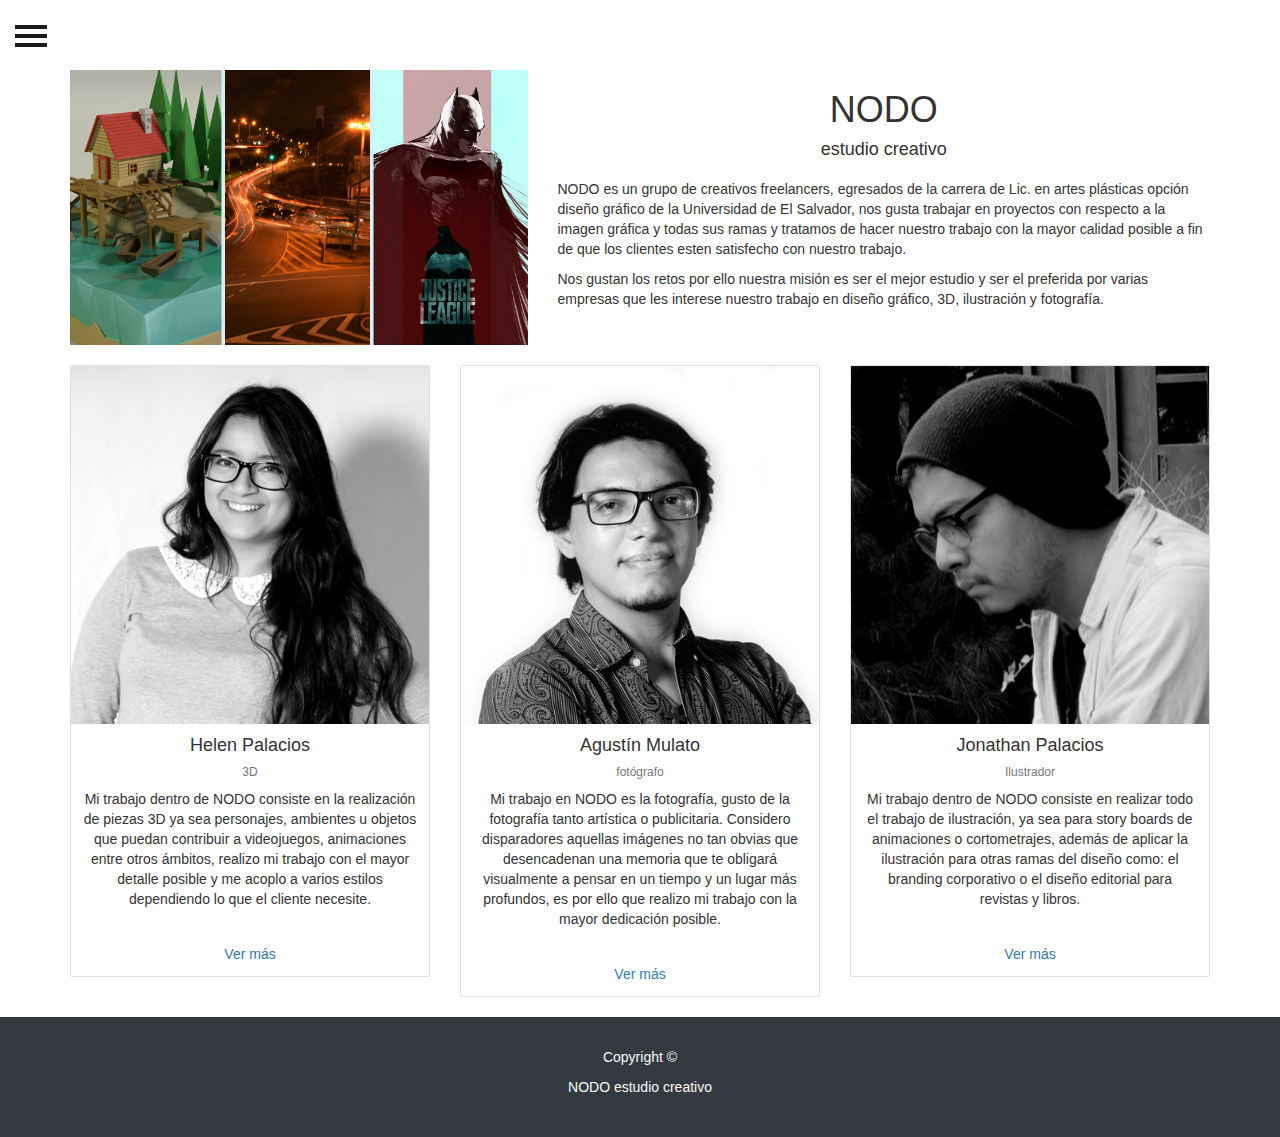
<file: index.html>
<!DOCTYPE html>
<html lang="en">

<head>
  <meta charset="utf-8">
  <meta name="viewport" content="width=device-width, initial-scale=1, shrink-to-fit=no">
  <meta name="description" content="">
  <meta name="author" content="">
  <title>NODO</title>
  <!-- Bootstrap core CSS-->
  <link href="css/bootstrap/bootstrap.css" rel="stylesheet">
  <link href="css/menu-sidebar.css" rel="stylesheet">
  <link href="css/style.css" rel="stylesheet">
</head>

<body>
  <div class="container-fluid nopadding">
    <div id="wrapper">
      <div class="overlay"></div>
      <nav class="navbar navbar-inverse navbar-fixed-top"
      id="sidebar-wrapper" role="navigation">
      <ul class="nav sidebar-nav">
        <li class="sidebar-brand">
          <a href="#">NODO</a>
        </li>
        <li><a href="views/helen.html">Helen Palacios</a></li>
<!--         se pone la ruta del perfil  -->
        <li><a href="views/agustin.html">Agust&iacute;n Mulato</a></li>
        <li><a href="views/jonathan.html">Jonathan Palacios</a></li>      
      </ul>
    </nav>


    <section id="page-content-wrapper">
      <button type="button" class="hamburger is-closed" data-toggle="offcanvas">
        <span class="hamb-top"></span>
        <span class="hamb-middle"></span>
        <span class="hamb-bottom"></span>
      </button>

      <article class="container">
        <div class="row">
          <div class="col-md-5">
            <img src="img/trabajosnodo.jpg" class="adaptar img-fluid">
          </div>
          <div class="col-md-7">
            <h1 class="section-heading">NODO</h1>
            <h4 class="section-heading">estudio creativo</h4>
            <br>
            <p class="">NODO es un grupo de creativos freelancers, egresados de la carrera de Lic. en artes plásticas opción diseño gráfico de la Universidad de El Salvador, nos gusta trabajar en proyectos con respecto a la imagen gráfica y todas sus ramas y tratamos de hacer nuestro trabajo con la mayor calidad posible a fin de que los clientes esten satisfecho con nuestro trabajo.</p>
            <p class="">Nos gustan los retos por ello nuestra misión es ser el mejor estudio y ser el preferida por varias empresas que les interese nuestro trabajo en diseño gráfico, 3D, ilustración y fotografía.</p>
            <br>

          </div>
        </div>
        <br>
        <div class="row">
          <div class="col-md-4">
           <div class="card text-center">
            <img class="adaptar img-fluid" src="img/helen.jpg">
            <div class="card-body">
              <h4 class="section-heading">Helen Palacios</h4>
              <h6 class="text-muted">3D</h6>
              <p>Mi trabajo dentro de NODO consiste en la realización de piezas 3D ya sea personajes, ambientes u objetos que puedan contribuir a videojuegos, animaciones entre otros ámbitos, realizo mi trabajo con el mayor detalle posible y me acoplo a varios estilos dependiendo lo que el cliente necesite.
              </p>
            </div>
            <div class="card-footer">
              <a href="#">Ver m&aacute;s</a>
              </div>
          </div>
        </div>
        <div class="col-md-4">
         <div class="card text-center">
          <img class="adaptar img-fluid" src="img/agustin.jpg">
          <div class="card-body">
            <h4 class="section-heading">Agust&iacute;n Mulato</h4>
            <h6 class="text-muted">fot&oacute;grafo</h6>
            <p>Mi trabajo en NODO es la fotografía, gusto de la fotografía tanto artística o publicitaria. Considero disparadores aquellas imágenes no tan obvias que desencadenan una memoria que te obligará visualmente a pensar en un tiempo y un lugar más profundos, es por ello que realizo mi trabajo con la mayor dedicación posible.</p>
          </div>
          <div class="card-footer">
            <a href="#">Ver m&aacute;s</a>
          </div>
        </div>
      </div>
      <div class="col-md-4">
       <div class="card text-center">
        <img class="adaptar img-fluid" src="img/jonathan.jpg">
        <div class="card-body">
          <h4 class="section-heading">Jonathan Palacios</h4>
          <h6 class="text-muted">Ilustrador</h6>
          <p>Mi trabajo dentro de NODO consiste en realizar todo el trabajo de ilustración, ya sea para story boards de animaciones o cortometrajes, además de aplicar la ilustración para otras ramas del diseño como: el branding corporativo o el diseño editorial para revistas y libros.
        </p>
        </div>
        <div class="card-footer">
          <a href="#">Ver m&aacute;s</a>
        </div>
      </div>
    </div>

  </div>

</article>
<br>
<footer class="py-5 bg-dark">
  <div class="container">
    <p class="m-0 text-center text-white">Copyright &copy;</p>
    <p class="m-0 text-center text-white">NODO estudio creativo</p>
  </div>
</footer>
</section>
</div>
</div>

<!-- Bootstrap core JavaScript-->
<script src="js/jquery/jquery-1.12.4.js"></script>
<script src="js/bootstrap/bootstrap.js"></script>
<script type="text/javascript">
  $(document).ready(function () {
    var trigger = $('.hamburger'),
    overlay = $('.overlay'),
    isClosed = false;

    trigger.click(function () {
      hamburger_cross();      
    });

    function hamburger_cross() {

      if (isClosed == true) {          
        overlay.hide();
        trigger.removeClass('is-open');
        trigger.addClass('is-closed');
        isClosed = false;
      } else {   
        overlay.show();
        trigger.removeClass('is-closed');
        trigger.addClass('is-open');
        isClosed = true;
      }
    }

    $('[data-toggle="offcanvas"]').click(function () {
      $('#wrapper').toggleClass('toggled');
    });  
  });
</script> 
</div>
</body>

</html>
</file>
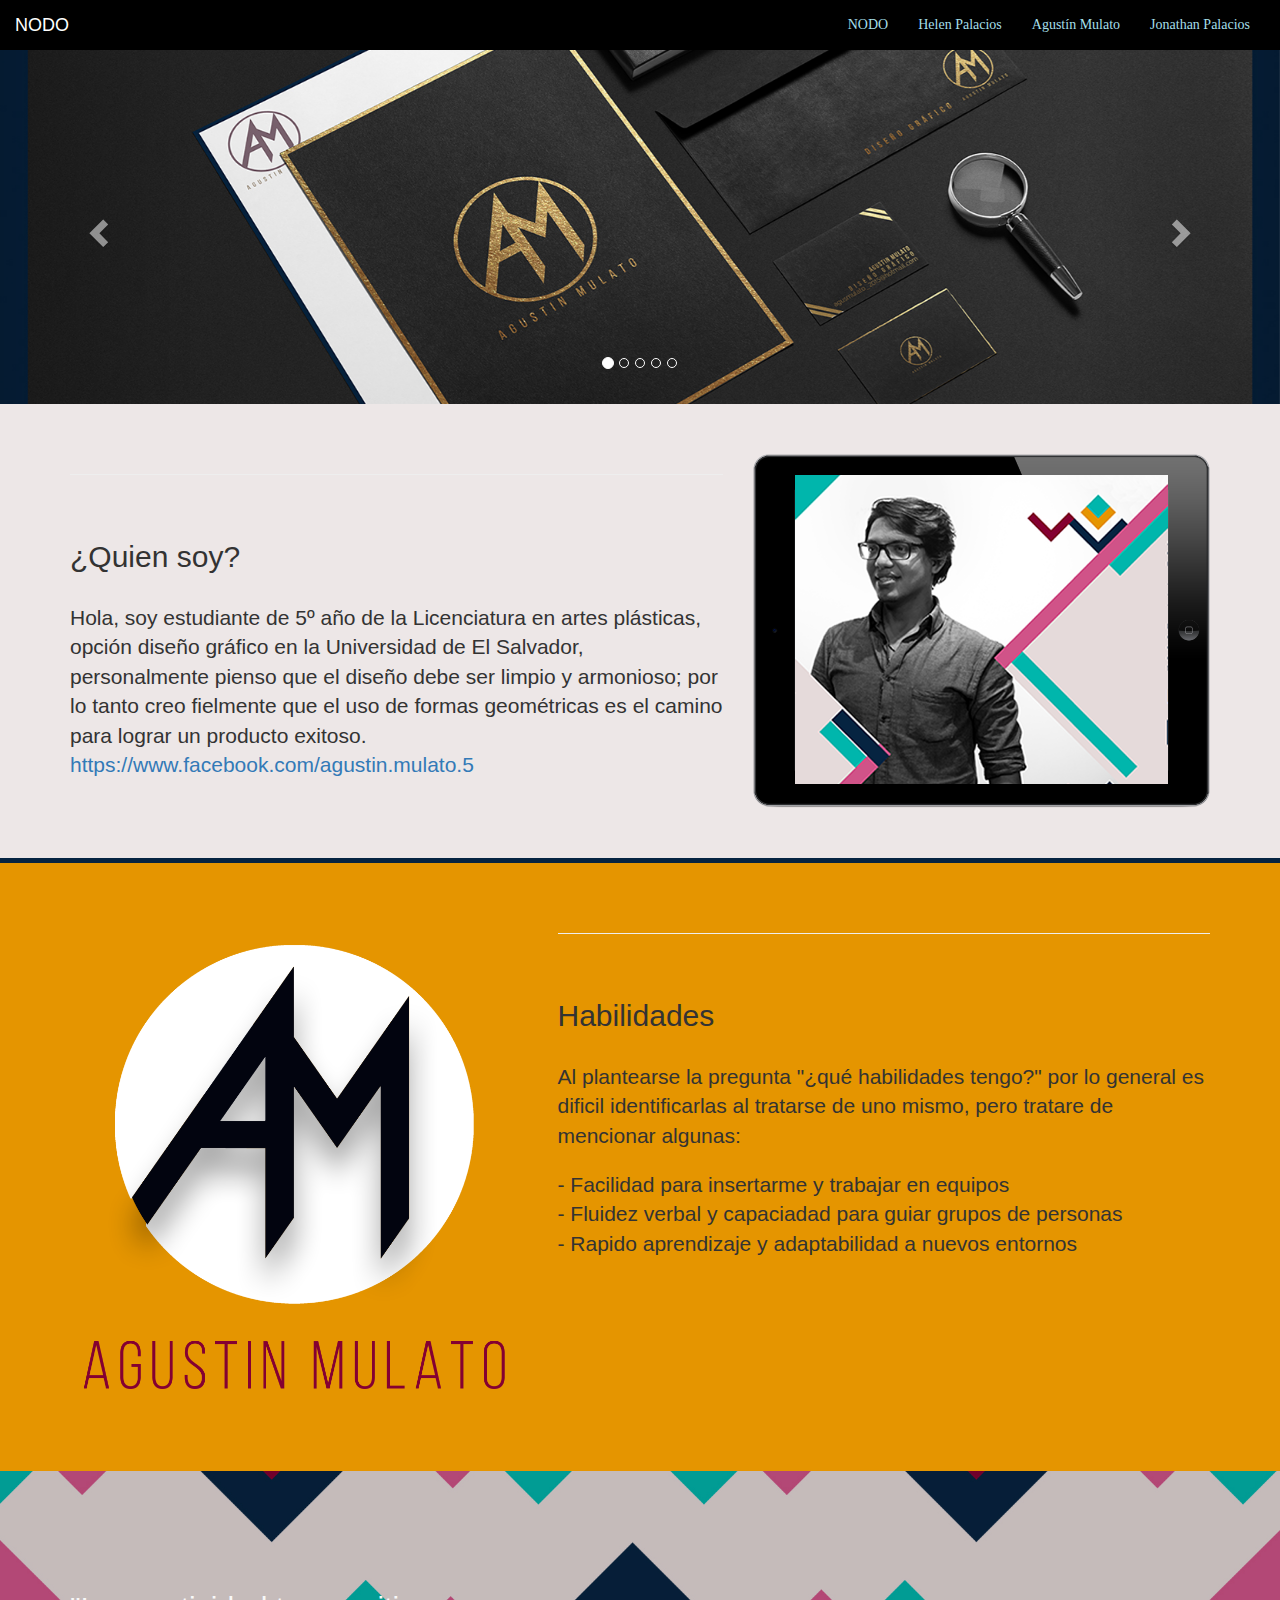
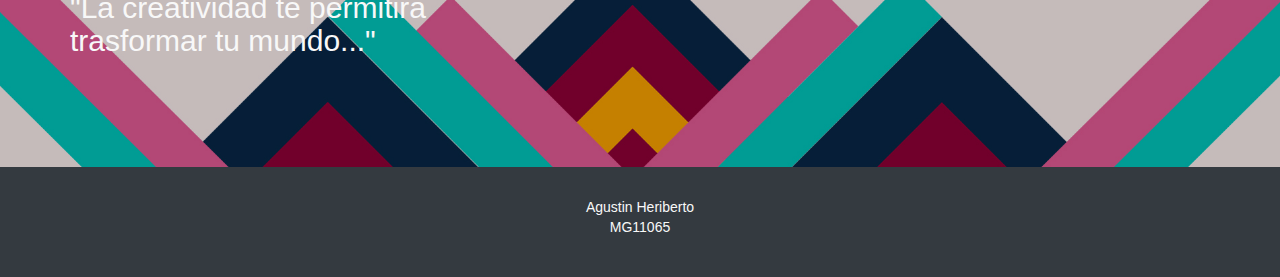
<file: views/agustin.html>
<!DOCTYPE html>
<html lang="en">

<head>
  <meta charset="utf-8">
  <meta name="viewport" content="width=device-width, initial-scale=1, shrink-to-fit=no">
  <meta name="description" content="">
  <meta name="author" content="">
  <title>Agustin Mulato</title>
  <!-- Bootstrap core CSS-->
  <link href="../css/bootstrap/bootstrap.css" rel="stylesheet">
  <link href="../css/menu-sidebar.css" rel="stylesheet">
  <link href="../css/style.css" rel="stylesheet">
</head>

<body>
  <div class="container-fluid nopadding">
    <header>
      <nav class="navbar navbar-inverse" role="navigation">
				<div class="navbar-header">
					<button type="button" class="navbar-toggle" data-toggle="collapse" data-target=".navbar-ex1-collapse">
						<span class="sr-only"> Desplegar navegaci&oacute;n</span>
						<span class="icon-bar"></span>
						<span class="icon-bar"></span>
						<span class="icon-bar"></span>
					</button>
					<a class="navbar-brand" href="#">NODO</a>
				</div>
				<div class="collapse navbar-collapse navbar-ex1-collapse">
					<ul class="nav navbar-nav pull-right w100">
						<li><a href="../index.html">NODO</a></li>
            <li><a href="helen.html">Helen Palacios</a></li>
						<li><a href="#" class="active">Agust&iacute;n Mulato</a></li>
            <li><a href="jonathan.html">Jonathan Palacios</a></li>
					</ul>
				</div>
			</div>
		</nav>
    <section>
      <article id="mislide" class="carousel slide">
        <!-- estas seran mis puntitos -->
        <ol class="carousel-indicators">
          <li class="active" data-target="#mislide" data-slide-to="0"></li>
          <li data-target="#mislide" data-slide-to="1"></li>
          <li data-target="#mislide" data-slide-to="2"></li>
          <li data-target="#mislide" data-slide-to="3"></li>
          <li data-target="#mislide" data-slide-to="4"></li>
        </ol>
        <!-- estas seran mis imagenes -->
        <div class="carousel-inner">
          <div class="item active">
            <img src="../img/ag1.jpg" class="adaptar">
          </div>
          <div class="item">
            <img src="../img/cr1.jpg" class="adaptar">
          </div>
          <div class="item">
            <img src="../img/cr2.jpg" class="adaptar">
          </div>
          <div class="item">
            <img src="../img/cr3.jpg" class="adaptar">
          </div>
          <div class="item">
            <img src="../img/cr4.jpg" class="adaptar">
          </div>
        </div>
        <!-- estas seran mis flechitas -->
        <a href="#mislide"
        class="left carousel-control"
        data-slide="prev">
        <span class="glyphicon glyphicon-chevron-left"></span>
      </a>
      <a  href="#mislide"
      class="right carousel-control"
      data-slide="next">
      <span class="glyphicon glyphicon-chevron-right"></span>
    </a>
  </article>
</section>

</header>
<section>
  <article class="content-section-a">
  <div class="container">
    <div class="row">
      <div class="col-md-7">
        <hr class="section-heading-spacer">
        <br>
        <h2 class="section-heading">¿Quien soy?</h2>
        <br>
        <p class="lead">Hola, soy estudiante de 5º año de la Licenciatura en artes plásticas, opción diseño gráfico en la Universidad de El Salvador, personalmente pienso que el diseño debe ser limpio y armonioso; por lo tanto creo fielmente que el uso de formas geométricas es el camino para lograr un producto exitoso.  <a href="#">https://www.facebook.com/agustin.mulato.5</a>
        </p>
      </div>
      <div class="col-md-5">
        <img src="../img/ipad1.png" class="img-fluid">

      </div>
    </div>
  </div>
  </article>
  <article class="content-section-b">
  <div class="container">
    <div class="row">

      <div class="col-md-5">
        <img src="../img/logo.png" class="img-fluid">

      </div>
      <div class="col-md-7">
        <hr class="section-heading-spacer">
        <br>
        <h2 class="section-heading">Habilidades</h2>
        <br>
        <p class="lead">Al plantearse la pregunta "¿qué habilidades tengo?" por lo general es dificil identificarlas al tratarse de uno mismo, pero tratare de mencionar algunas:
        </p>

        <p class="lead">- Facilidad para insertarme y trabajar en equipos
        <br>
        - Fluidez verbal y capaciadad para guiar grupos de personas
        <br>
        -   Rapido aprendizaje y adaptabilidad a nuevos entornos
        </p>
      </div>
    </div>
  </div>
  </article>
</section>
  <div class="banner">
    <div class="container">
      <div class="row">
      <div class="col-md-5">
        <h2>"La creatividad te permitira trasformar tu mundo..." </h2>
      </div>
      <div class="col-md-7">&nbsp;</div>
      </div>
    </div>
  </div>
<footer>
<div class="bg-dark py-5">
<div class="container">
      <div class="row">
      <div class="col-md-4"></div>
        <div class="col-md-4">
          <p class="text-center">Agustin Heriberto
          <br>
          MG11065
          </p>
        </div>

    </div>
    </div>
  </div>
</footer>

<script type="text/javascript" src="../js/jquery/jquery-1.12.4.js"></script>
<script type="text/javascript" src="../js/bootstrap/bootstrap.min.js"></script>
</body>

</html>
</file>
<file: css/menu-sidebar.css>
body {
    position: relative;
    overflow-x: hidden;
}
body,
html { height: 100%;}
.nav .open > a, 
.nav .open > a:hover, 
.nav .open > a:focus {background-color: transparent;}

/*-------------------------------*/
/*           Wrappers            */
/*-------------------------------*/

#wrapper {
    padding-left: 0;
    -webkit-transition: all 0.5s ease;
    -moz-transition: all 0.5s ease;
    -o-transition: all 0.5s ease;
    transition: all 0.5s ease;
}

#wrapper.toggled {
    padding-left: 220px;
}

#sidebar-wrapper {
    z-index: 1000;
    left: 220px;
    width: 0;
    height: 100%;
    margin-left: -220px;
    overflow-y: auto;
    overflow-x: hidden;
    background: #1a1a1a;
    -webkit-transition: all 0.5s ease;
    -moz-transition: all 0.5s ease;
    -o-transition: all 0.5s ease;
    transition: all 0.5s ease;
}

#sidebar-wrapper::-webkit-scrollbar {
  display: none;
}

#wrapper.toggled #sidebar-wrapper {
    width: 220px;
}

#page-content-wrapper {
    width: 100%;
    padding-top: 70px;
}

#wrapper.toggled #page-content-wrapper {
    position: absolute;
    margin-right: -220px;
}

/*-------------------------------*/
/*     Sidebar nav styles        */
/*-------------------------------*/

.sidebar-nav {
    position: absolute;
    top: 0;
    width: 220px;
    margin: 0;
    padding: 0;
    list-style: none;
}

.sidebar-nav li {
    position: relative; 
    line-height: 20px;
    display: inline-block;
    width: 100%;
}

.sidebar-nav li:before {
    content: '';
    position: absolute;
    top: 0;
    left: 0;
    z-index: -1;
    height: 100%;
    width: 3px;
    background-color: #1c1c1c;
    -webkit-transition: width .2s ease-in;
      -moz-transition:  width .2s ease-in;
       -ms-transition:  width .2s ease-in;
            transition: width .2s ease-in;

}
.sidebar-nav li:first-child a {
    color: #fff;
    background-color: #1a1a1a;
}
.sidebar-nav li:nth-child(2):before {
    background-color: #ec1b5a;   
}
.sidebar-nav li:nth-child(3):before {
    background-color: #79aefe;   
}
.sidebar-nav li:nth-child(4):before {
    background-color: #6ece27;   
}
.sidebar-nav li:nth-child(5):before {
    background-color: #279636;   
}

.sidebar-nav li:hover:before,
.sidebar-nav li.open:hover:before {
    width: 100%;
    -webkit-transition: width .2s ease-in;
      -moz-transition:  width .2s ease-in;
       -ms-transition:  width .2s ease-in;
            transition: width .2s ease-in;

}

.sidebar-nav li a {
    display: block;
    color: #ddd;
    text-decoration: none;
    padding: 10px 15px 10px 30px;    
}

.sidebar-nav li a:hover,
.sidebar-nav li a:active,
.sidebar-nav li a:focus,
.sidebar-nav li.open a:hover,
.sidebar-nav li.open a:active,
.sidebar-nav li.open a:focus{
    color: #fff;
    text-decoration: none;
    background-color: transparent;
}

.sidebar-nav > .sidebar-brand {
    height: 65px;
    font-size: 20px;
    line-height: 44px;
}
.sidebar-nav .dropdown-menu {
    position: relative;
    width: 100%;
    padding: 0;
    margin: 0;
    border-radius: 0;
    border: none;
    background-color: #222;
    box-shadow: none;
}

/*-------------------------------*/
/*       Hamburger-Cross         */
/*-------------------------------*/

.hamburger {
  position: fixed;
  top: 20px;  
  z-index: 999;
  display: block;
  width: 32px;
  height: 32px;
  margin-left: 15px;
  background: transparent;
  border: none;
}
.hamburger:hover,
.hamburger:focus,
.hamburger:active {
  outline: none;
}
.hamburger.is-closed:before {
  content: '';
  display: block;
  width: 100px;
  font-size: 14px;
  color: #fff;
  line-height: 32px;
  text-align: center;
  opacity: 0;
  -webkit-transform: translate3d(0,0,0);
  -webkit-transition: all .35s ease-in-out;
}
.hamburger.is-closed:hover:before {
  opacity: 1;
  display: block;
  -webkit-transform: translate3d(-100px,0,0);
  -webkit-transition: all .35s ease-in-out;
}

.hamburger.is-closed .hamb-top,
.hamburger.is-closed .hamb-middle,
.hamburger.is-closed .hamb-bottom,
.hamburger.is-open .hamb-top,
.hamburger.is-open .hamb-middle,
.hamburger.is-open .hamb-bottom {
  position: absolute;
  left: 0;
  height: 4px;
  width: 100%;
}
.hamburger.is-closed .hamb-top,
.hamburger.is-closed .hamb-middle,
.hamburger.is-closed .hamb-bottom {
  background-color: #1a1a1a;
}
.hamburger.is-closed .hamb-top { 
  top: 5px; 
  -webkit-transition: all .35s ease-in-out;
}
.hamburger.is-closed .hamb-middle {
  top: 50%;
  margin-top: -2px;
}
.hamburger.is-closed .hamb-bottom {
  bottom: 5px;  
  -webkit-transition: all .35s ease-in-out;
}

.hamburger.is-closed:hover .hamb-top {
  top: 0;
  -webkit-transition: all .35s ease-in-out;
}
.hamburger.is-closed:hover .hamb-bottom {
  bottom: 0;
  -webkit-transition: all .35s ease-in-out;
}
.hamburger.is-open .hamb-top,
.hamburger.is-open .hamb-middle,
.hamburger.is-open .hamb-bottom {
  background-color: #1a1a1a;
}
.hamburger.is-open .hamb-top,
.hamburger.is-open .hamb-bottom {
  top: 50%;
  margin-top: -2px;  
}
.hamburger.is-open .hamb-top { 
  -webkit-transform: rotate(45deg);
  -webkit-transition: -webkit-transform .2s cubic-bezier(.73,1,.28,.08);
}
.hamburger.is-open .hamb-middle { display: none; }
.hamburger.is-open .hamb-bottom {
  -webkit-transform: rotate(-45deg);
  -webkit-transition: -webkit-transform .2s cubic-bezier(.73,1,.28,.08);
}
.hamburger.is-open:before {
  content: '';
  display: block;
  width: 100px;
  font-size: 14px;
  color: #fff;
  line-height: 32px;
  text-align: center;
  opacity: 0;
  -webkit-transform: translate3d(0,0,0);
  -webkit-transition: all .35s ease-in-out;
}
.hamburger.is-open:hover:before {
  opacity: 1;
  display: block;
  -webkit-transform: translate3d(-100px,0,0);
  -webkit-transition: all .35s ease-in-out;
}

/*-------------------------------*/
/*            Overlay            */
/*-------------------------------*/
</file>
<file: css/style.css>
@charset "utf-8";

*{
  margin: 0;
  padding: 0;
}

body, html {
  width: 100%;
  height: 100%;
}
.nopadding{
padding: 0 !important;
}

.nomargin{
  margin:0 !important;
}
.dvfooter{
  min-height: 500px;
}
.mb-4{
  margin-bottom: 4%;
}
.overlay {
    position: fixed;
    display: none;
    width: 100%;
    height: 100%;
    top: 0;
    left: 0;
    right: 0;
    bottom: 0;
    background-color: rgba(250,250,250,0.8);
    z-index: 1;
}
h1{
  text-align: center !important;
}
h4{
  text-align: center !important;
  margin: 0;
}
.imagen { 
  width: 150px;
  height: 150px;
  border-radius: 150px; 
  -webkit-border-radius: 150px; 
  -moz-border-radius: 150px; 
  background: url(../img/foto-de-perfil.jpg) 
  no-repeat; 
  box-shadow: 0 0 8px rgba(0, 0, 0, 1.0); 
  -webkit-box-shadow: 0 0 8px rgba(0, 0, 0, .8); 
  -moz-box-shadow: 0 0 8px rgba(0, 0, 0, .8); 
}

.contenedor{ 
     background-color: rgb(255, 255, 255);
     -webkit-background-color: rgb(255, 255, 255); 
     -moz-background-color: rgb(255, 255, 255);
     padding: 5px; 
     width: 300px; 
     border-radius: 150px; 
     -webkit-border-radius: 150px; 
     -moz-border-radius: 150px; 
     box-shadow: 1px 1px 10px rgb(75, 75, 75);
    
}

.img-fluid{
  width: 100%;
  height: auto;
}

.card {
  position: relative;
  display: block;
  min-width: 0;
  word-wrap: break-word;
  background-color: rgb(255, 255, 255);
  border: 1px solid rgba(0,0,0,.125);
  border-radius: 0.25rem;
}

.card-body, .card-footer {
  padding: 1.25rem;
}

.py-5 {
    padding-top: 3rem!important;
    padding-bottom: 3rem!important;
} 
.bg-dark {
   color: #f8f8f8;
    background-color: #343a40!important;
}

/* FVGBNM, */


.navbar-inverse{
  background: rgb(0, 0, 0) !important;
  border: none !important;
  border-radius: 0px !important;

}


.pull-right{
  float: right;
}

@media (max-width:768px){
  .pull-right{
  float: left !important;
    }
    
    .w100{
  width: 100%;
  height: auto;
  float: left;
}
}

.active > a{
  background: rgb(44, 184, 209) !important;

}

ul > li > a{
  color: rgb(165, 223, 233) !important;
  font-family: tahoma !important;
}

.navbar-toggle{
  background: rgb(158, 222, 234) !important;

}

ul > li:hover > a{
  background: rgb(138, 185, 193) !important;

}

.navbar{
  margin-bottom: 0px !important;
}

.content-section-a{
  padding: 50px 0;
  background-color: rgb(237, 231, 231);

}

.content-section-b{
  padding: 50px 0;
  border-top: 5px solid rgb(6, 36, 65);
  background-color: rgb(229, 149, 0)

}

.section-heading-spacer{
  height: 5px;

}

.img-fluid{
  max-width: 100%;
  height: auto;

}

.banner{
  padding: 100px 0;
  color: rgb(248, 248, 248);
  background: url(../img/banner-inf.jpg) no-repeat center;
  background-size: cover;

}
</file>
